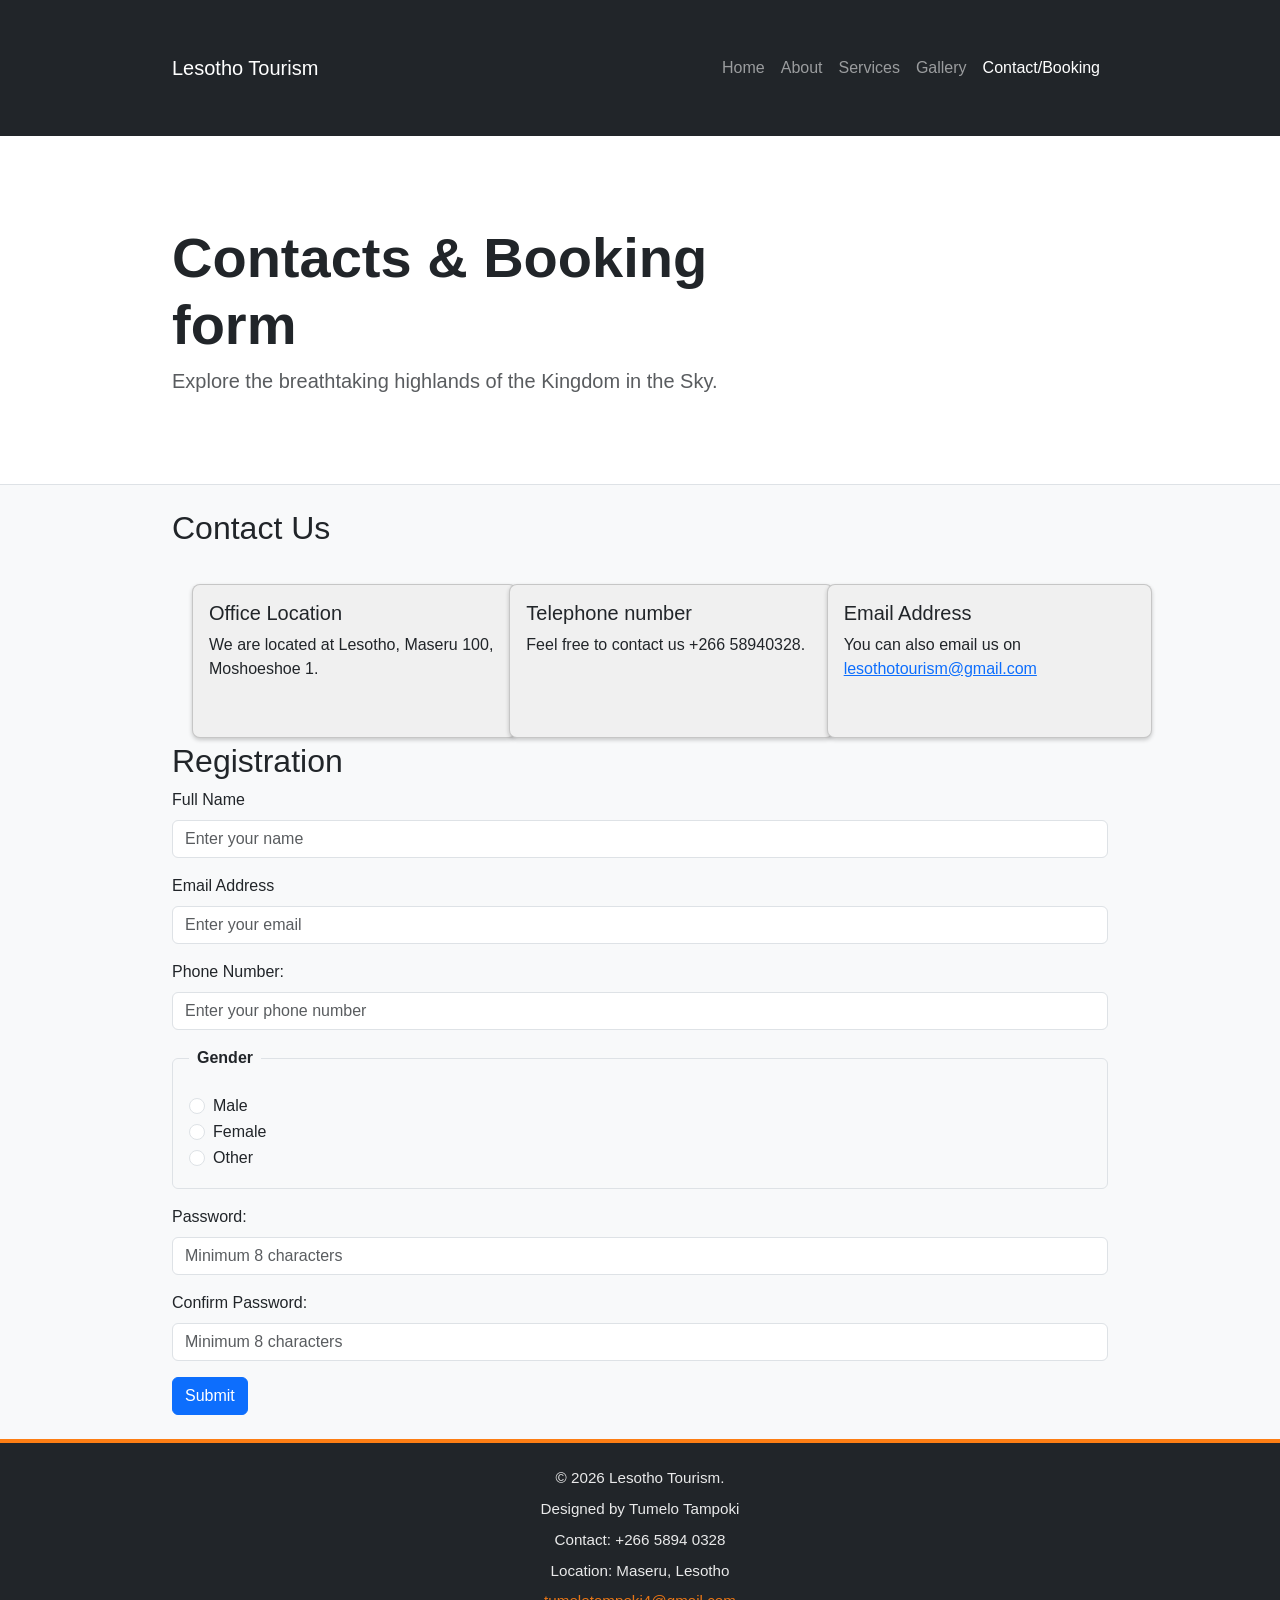
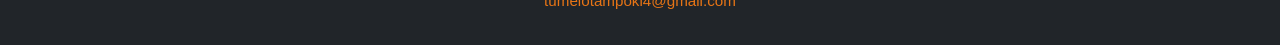
<file: Lesotho Tourism/contact.html>
<!DOCTYPE html>
<html lang="en">
    <head>
        <meta charset="UTF-8">
        <meta name="viewport" content="width=device-width, initial-scale=1.0">
        <title>Explore Lesotho The Kingdom in the sky</title>
        <!--Bootstrap CSS-->
        <link rel="stylesheet" href="https://cdn.jsdelivr.net/npm/bootstrap@5.3.2/dist/css/bootstrap.min.css">
                <link rel="stylesheet" type="text/css" href="style.css">
    </head>
    <body>

    <!--Header and Navigation -->

        <header>

<nav class="navbar navbar-expand-lg navbar-dark bg-dark">
<div class="container">
<a class="navbar-brand" href="#">Lesotho Tourism</a>

<button class="navbar-toggler" type="button"
data-bs-toggle="collapse"
data-bs-target="#mainMenu">
<span class="navbar-toggler-icon"></span>
</button>

<div class="collapse navbar-collapse" id="mainMenu">
<ul class="navbar-nav ms-auto">
<li class="nav-item">
<a class="nav-link " href="index.html">Home</a>
</li>
<li class="nav-item">
<a class="nav-link" href="about.html">About</a>
</li>
<li class="nav-item">

<a class="nav-link" href="services.html">Services</a>
</li>
<li class="nav-item">
<a class="nav-link" href="gallery.html">Gallery</a>
</li>

<li class="nav-item">
<a class="nav-link active" href="contact.html">Contact/Booking</a>
</li>


</ul>
</div>
</div>
</nav>
</header>
<main>
<!-- Hero Section with Light Background and Dark Text -->
 <section class="bg-white text-dark py-5 mb-4 border-bottom">
 <div class="container">
<div class="row">
<div class="col-md-8">
<h1 class="display-4 fw-bold text-dark mb-2">Contacts & Booking form</h1>
<p class="lead text-muted mb-0">Explore the breathtaking highlands of the Kingdom in the Sky.</p>
 </div>
</div>
 </div>
</section>

<!-- contacts info -->
<section class="container my-4">
<h2 class="mb-3">Contact Us</h2>

<div class="row g-3">

<div class="col-md-4">

<div class="card h-100">
<div class="card-body">
<h5 class="card-title">Office Location</h5>
<p class="card-text">
We are located at Lesotho, Maseru 100, Moshoeshoe 1.
</p>
</div>
</div>
</div>

<div class="col-md-4">
<div class="card h-100">
<div class="card-body">
<h5 class="card-title">Telephone number</h5>
<p class="card-text">
Feel free to contact us 
+266 58940328.
</p>
</div>
</div>
</div>

<div class="col-md-4">
<div class="card h-100">
<div class="card-body">
<h5 class="card-title">Email Address</h5>
<p class="card-text">
You can also email us on <a href="lesothotourism@gmail.com">lesothotourism@gmail.com</a>
</p>

</div>
</div>
</div>

</div>
</section>

<!-- Registratio Form -->
<section class="container my-4" id="contact">
<h2>Registration</h2>

<form>
 <!--Full Name -->   
<div class="mb-3">
<label for="studentName" class="form-label">
Full Name
</label>
<input type="text" class="form-control"
id="studentName" placeholder="Enter your name">
</div>
<!-- Email Address -->
<div class="mb-3">
<label for="studentEmail" class="form-label">
Email Address
</label>
<input type="email" class="form-control"
id="studentEmail" placeholder="Enter your email"></div>

<!-- Phone Number -->
<div class="mb-3"> 
<label for="phone" class="form-label">Phone Number:</label> 
 <input type="tel" class="form-control" id="phone" name="phone" placeholder="Enter your phone number" required> 
 </div>

<!-- Gender Info -->
<div class="mb-3">
<fieldset class="border p-3 rounded"> 
 <legend class="float-none w-auto px-2 fs-6 fw-bold">Gender</legend> 
 <div class="form-check">
<input type="radio" class="form-check-input" id="male" name="gender" value="male" required> 
 <label class="form-check-label" for="male">Male</label> 
</div>
<div class="form-check">
<input type="radio" class="form-check-input" id="female" name="gender" value="female"> 
<label class="form-check-label" for="female">Female</label> 
</div>
<div class="form-check">
<input type="radio" class="form-check-input" id="other" name="gender" value="other"> 
<label class="form-check-label" for="other">Other</label> 
</div>
</fieldset> 
</div>

<!-- Password -->
<div class="mb-3"> 
<label for="password" class="form-label">Password:</label> 
 <input type="password" class="form-control" id="password" name="password" minlength="8" placeholder="Minimum 8 characters" required> 
</div>

    <!-- Confirm Password -->
<div class="mb-3"> 
<label for="confirmPassword" class="form-label">Confirm Password:</label> 
<input type="password" class="form-control" id="confirmPassword" name=" confirmPassword" minlength="8" placeholder="Minimum 8 characters" required> 
</div> 


 

<button type="submit" class="btn btn-primary"onclick="myFunction()" >Submit</button>

</form>
</section>










</main>

    <!-- Footer -->
    <footer class="bg-dark text-white text-center py-4">
        <p>&copy; 2026 Lesotho Tourism.</p>
        <p>Designed by Tumelo Tampoki</p>
        <p>Contact: +266 5894 0328</p>
        <p>Location: Maseru, Lesotho</p>
        <p><a href="mailto:tumelotampoki4@gmail.com">tumelotampoki4@gmail.com</a></p>
    </footer>

 
<script src="https://cdn.jsdelivr.net/npm/bootstrap@5.3.2/dist/js/bootstrap.bundle.min.js"></script>

 <!-- JavaScript file -->
 <script src="script.js"></script>
           </body>
           </html>
</file>
<file: Lesotho Tourism/style.css>
*{
margin: 0px;
padding: 0px;
box-sizing: border-box;
font-family: sans-serif;}

body{
background-color: #f0f0f0;}

.card-container{
display: flex;
justify-content: center;
flex-wrap:wrap;
margin-top: 100px;
}
.card{
width:325px;
background-color:#f0f0f0 ;
border-radius:8px ;
overflow: hidden;
box-shadow: 0px 2px 4px rgba(0, 0, 0, 0.2);
margin: 20px;
}

.card img{
	width: 100%;
height: auto;
}

.card-content{
padding:16px ;}

.card-content h3{
font-size: 28px;
margin-bottom: 8px;
}

.card-content p{
color: #666;
font-size: 15px;
line-height: 1.3;
}

.card-content .btn {
display:inline-block;
padding: 8px 16px;
background-color:#333;
text-decoration: none;
border-radius: 4px;
margin-top: 16px;
color: #fff;}

.custom-card .card-text {
    color: #666 !important;
}


/* table*/
table   {
width: 100%;
border-collapse: collapse;
margin-top: 20px;
}

caption {
font-size: 24px;
font-weight: bold;
margin-bottom: 10px;
}

th, td {
border: 1px solid #ddd;
padding: 12px;
text-align: left;
}

th {
  background-color: #1f4e79;
  color: white;
}

tr:hover {
  background-color: #f1f1f1;
}

/* ==========================================================================
   Global & Document Canvas Layout
   ========================================================================== */
body {
    background-color: #f8f9fa;
    display: flex;
    flex-direction: column;
    min-height: 100vh;
}

header {
    width: 100%;
}

/* Constrain the core slideshow bounding box */
.container {
    position: relative;
    max-width: 960px;
    margin-top: 2.5rem;
    margin-bottom: 2.5rem;
}

/* Force layout footer elements safely to bottom */
footer {
    margin-top: auto;
    width: 100%;
}

footer a {
    color: #0dcaf0;
    text-decoration: none;
    transition: color 0.2s ease-in-out;
}

footer a:hover {
    color: #fff;
    text-decoration: underline;
}



/* Position the image container */
.container {
  position: relative;
}

/* Hide the images by default */
.mySlides {
  display: none;
}

/* Add a pointer when hovering over the thumbnail images */
.cursor {
  cursor: pointer;
}

/* Next & previous buttons */
.prev, .next {
  cursor: pointer;
  position: absolute;
  top: 40%;
  width: auto;
  padding: 16px;
  margin-top: -50px;
  color: white;
  font-weight: bold;
  font-size: 20px;
  border-radius: 0 3px 3px 0;
  user-select: none;
  -webkit-user-select: none;
}

/* Position the "next button" to the right */
.next {
  right: 0;
  border-radius: 3px 0 0 3px;
}

/* On hover, add a black background color with a little bit of see-through */
.prev:hover, .next:hover {
  background-color: rgba(0, 0, 0, 0.8);
}

/* Number text (1/3 etc) */
.numbertext {
  color: #f2f2f2;
  font-size: 12px;
  padding: 8px 12px;
  position: absolute;
  top: 0;
}

/* Container for image text */
.caption-container {
  text-align: center;
  background-color: #222;
  padding: 2px 16px;
  color: white;
}

.row:after {
  content: "";
  display: table;
  clear: both;
}

/* Six columns side-by-side */
.column {
  float: left;
  width: 16.66%;
}

/* Add a transparency effect for thumnails */
.demo {
  opacity: 0.6;
}

.active, .demo:hover {
  opacity: 1;
}
@charset "UTF-8";

/* ==========================================================================
   1. GLOBAL STYLES & CUSTOM VARIABLES
   ========================================================================== */
:root {
  --primary-color: #0d6efd;       /* Bootstrap blue default */
  --accent-color: #fd7e14;        /* Warm accent for "Sky Kingdom" vibes */
  --accent-hover: #e06d0f;
  --dark-overlay: rgba(33, 37, 41, 0.75);
  --card-transition: all 0.3s cubic-bezier(0.25, 0.8, 0.25, 1);
}

body {
  font-family: system-ui, -apple-system, "Segoe UI", Roboto, Arial, sans-serif;
  background-color: #f8f9fa;
  color: #212529;
}

/* Fixes scrolling issues when navbar is fixed/sticky */
main {
  min-height: calc(100vh - 200px);
}

/* ==========================================================================
   2. HERO CAROUSEL COMPONENT
   ========================================================================== */
#hero-carousel {
  box-shadow: 0 4px 15px rgba(0, 0, 0, 0.1);
  overflow: hidden;
}

.carousel-img {
  height: 65vh;               /* Fits comfortably on screens without spilling */
  min-height: 400px;          /* Ensures structural viewports on mobile devices */
  object-fit: cover;          /* Crops gracefully, prevents distortion */
  object-position: center;    /* Keeps the focus on the mountain/dam landscapes */
}

/* Background Opacity Custom Layer */
.bg-dark-opacity {
  background-color: var(--dark-overlay);
  backdrop-filter: blur(4px); /* Modern frosted-glass texture effect */
}

/* ==========================================================================
   3. BUTTONS & INTERACTIVE ELEMENTS
   ========================================================================== */
.btn-custom-accent {
  background-color: var(--accent-color);
  border-color: var(--accent-color);
  color: #ffffff !important;
  font-weight: 600;
  letter-spacing: 0.5px;
  transition: var(--card-transition);
}

.btn-custom-accent:hover {
  background-color: var(--accent-hover);
  border-color: var(--accent-hover);
  transform: translateY(-2px);
  box-shadow: 0 4px 10px rgba(253, 126, 20, 0.3);
}

/* ==========================================================================
   4. DESTINATION CARDS COMPONENT
   ========================================================================== */
.custom-card {
  border: none;
  border-radius: 0.75rem;
  overflow: hidden;
  transition: var(--card-transition);
  background-color: #ffffff;
}

/* Hover Zoom & Shadow Float Effect */
.custom-card:hover {
  transform: translateY(-8px);
  box-shadow: 0 12px 24px rgba(0, 0, 0, 0.12) !important;
}

.custom-card .card-img-top {
  height: 220px;
  object-fit: cover;          /* Standardizes card aspect ratios evenly */
  transition: var(--card-transition);
}

/* Subtle image scale expansion on card focus */
.custom-card:hover .card-img-top {
  filter: brightness(1.05);
}

.custom-card .card-body {
  padding: 1.5rem;
  display: flex;
  flex-direction: column;
}

.custom-card .card-title {
  font-weight: 700;
  color: #2b3035;
  margin-bottom: 0.75rem;
}

.custom-card .card-text {
  font-size: 0.925rem;
  line-height: 1.6;
  color: #495057;
  flex-grow: 1;               /* Forces card action buttons to align linearly */
}

/* ==========================================================================
   5. FOOTER STYLING
   ========================================================================== */
footer {
  border-top: 4px solid var(--accent-color); /* Elegant brand separator line */
}

footer p {
  margin-bottom: 0.5rem;
  font-size: 0.95rem;
  opacity: 0.9;
}

footer a {
  color: var(--accent-color);
  text-decoration: none;
  transition: opacity 0.2s ease;
}

footer a:hover {
  color: #ffffff;
  text-decoration: underline;
}

/* ==========================================================================
   6. RESPONSIVE DESIGN TWEAKS
   ========================================================================== */
@media (max-width: 768px) {
  .carousel-img {
    height: 50vh;             /* Reduces scale real-estate safely on mobile layout frames */
  }
  
  /* Forces slide texts to load instead of disappearing below standard breakpoints */
  .carousel-caption {
    position: relative;
    left: 0;
    right: 0;
    bottom: 0;
    padding: 2rem 1rem !important;
    background-color: #212529 !important;
    border-radius: 0;
  }
}
</file>
